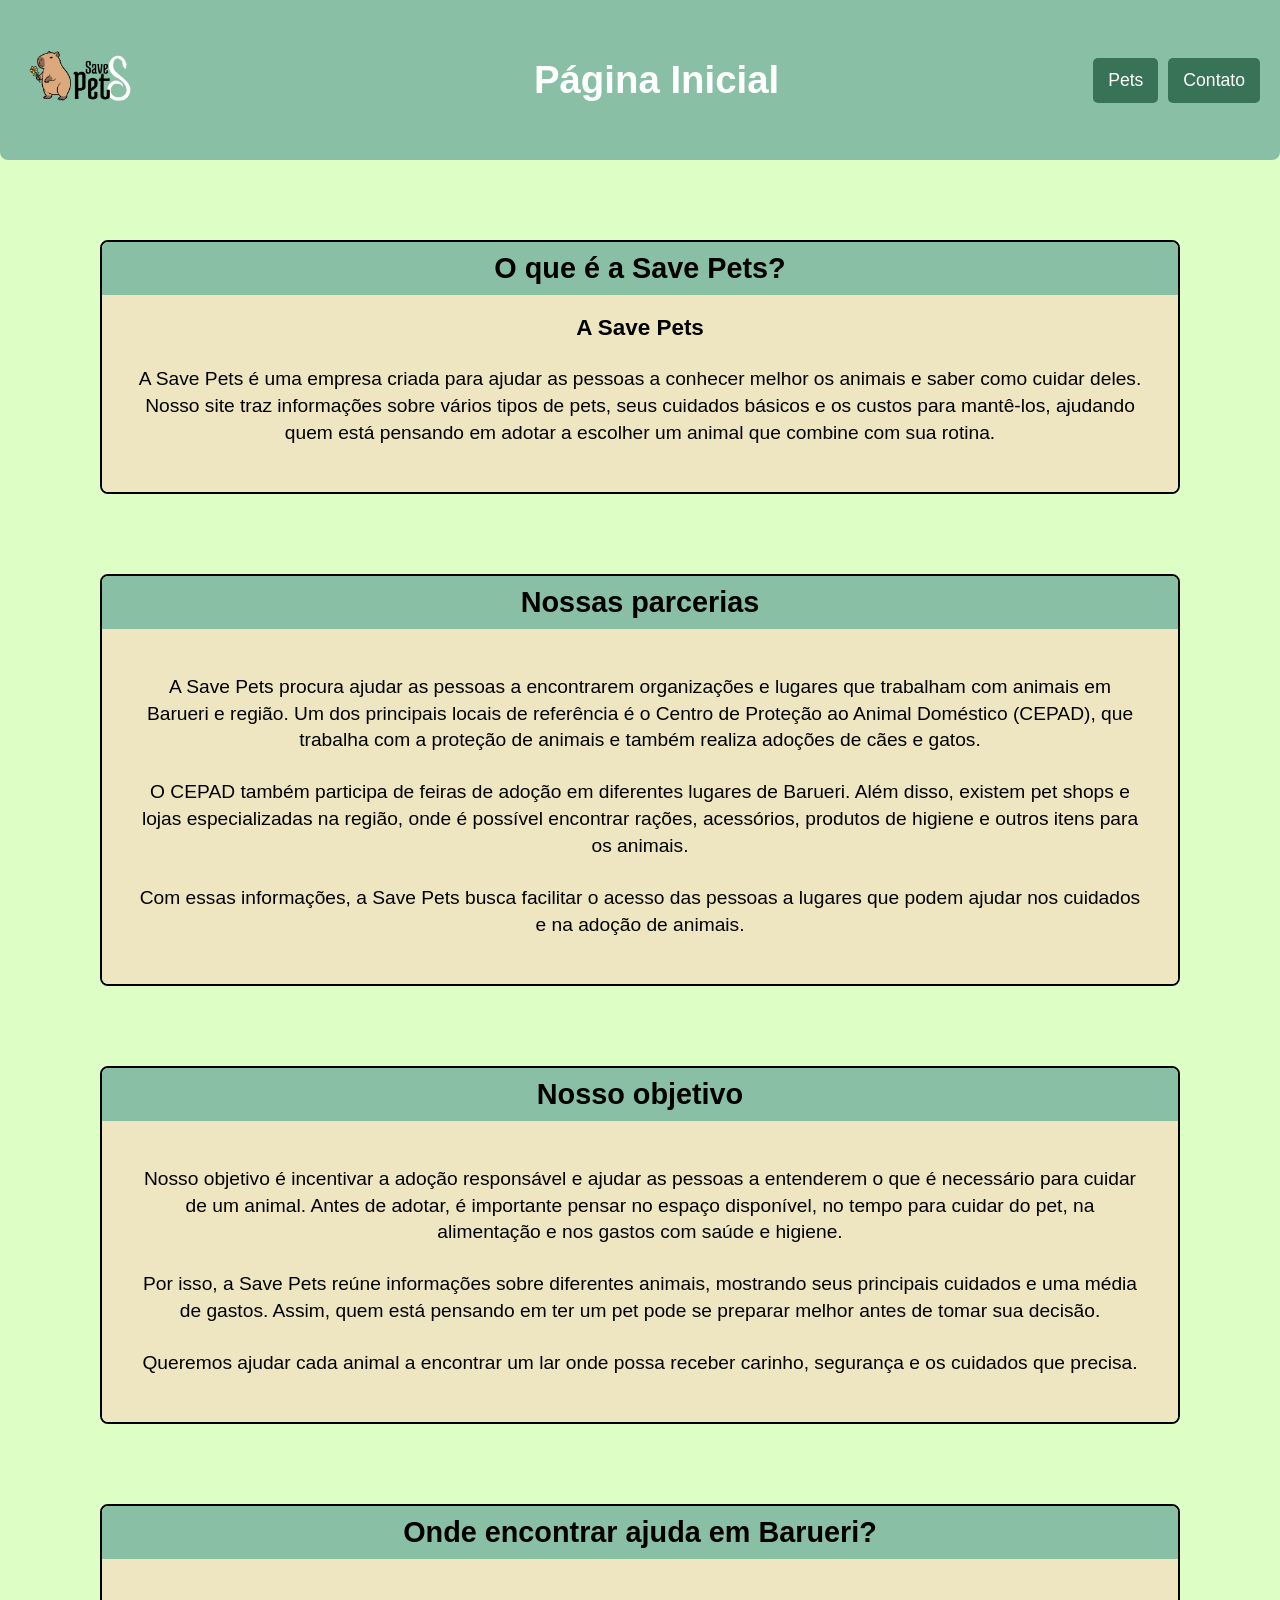
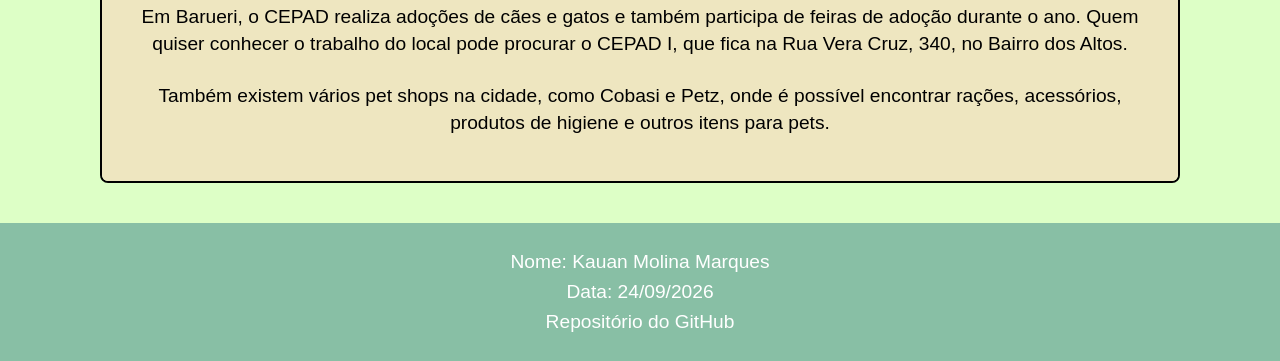
<file: index.html>
<!DOCTYPE html>
<html lang="pt-br">
<head>
    <meta charset="UTF-8">
    <meta name="viewport" content="width=device-width, initial-scale=1.0">
    <link rel="stylesheet" href="./css/style.css">
    <title>Save Pets</title>
</head>
<body>
    <div class="header">
        <img src="./img/logo.png" alt="logo" title="logo" height="120" width="120">
        <h1 class="inicial">Página Inicial</h1>
        <div class="nav">
            <ul class="menu">
                <li><a href="pets.html">Pets</a></li>
                <li><a href="contato.html">Contato</a></li>
            </ul>
        </div>
    </div>
    <section class="junto">
    <h2>O que é a Save Pets?</h2>
    <div class="conteudo">
        <h3>A Save Pets</h3>
        <p>A Save Pets é uma empresa criada para ajudar as pessoas a conhecer melhor os animais e saber como cuidar deles. Nosso site traz informações sobre vários tipos de pets, seus cuidados básicos e os custos para mantê-los, ajudando quem está pensando em adotar a escolher um animal que combine com sua rotina.</p>
    </div>
</section>

<section class="junto">
    <h2>Nossas parcerias</h2>
    <div class="conteudo">
        <p>A Save Pets procura ajudar as pessoas a encontrarem organizações e lugares que trabalham com animais em Barueri e região. Um dos principais locais de referência é o Centro de Proteção ao Animal Doméstico (CEPAD), que trabalha com a proteção de animais e também realiza adoções de cães e gatos.</p>
        <p>O CEPAD também participa de feiras de adoção em diferentes lugares de Barueri. Além disso, existem pet shops e lojas especializadas na região, onde é possível encontrar rações, acessórios, produtos de higiene e outros itens para os animais.</p>
        <p>Com essas informações, a Save Pets busca facilitar o acesso das pessoas a lugares que podem ajudar nos cuidados e na adoção de animais.</p>
    </div>
</section>

<section class="junto">
    <h2>Nosso objetivo</h2>
    <div class="conteudo">
        <p>Nosso objetivo é incentivar a adoção responsável e ajudar as pessoas a entenderem o que é necessário para cuidar de um animal. Antes de adotar, é importante pensar no espaço disponível, no tempo para cuidar do pet, na alimentação e nos gastos com saúde e higiene.</p>
        <p>Por isso, a Save Pets reúne informações sobre diferentes animais, mostrando seus principais cuidados e uma média de gastos. Assim, quem está pensando em ter um pet pode se preparar melhor antes de tomar sua decisão.</p>
        <p>Queremos ajudar cada animal a encontrar um lar onde possa receber carinho, segurança e os cuidados que precisa.</p>
    </div>
</section>

<section class="junto">
    <h2>Onde encontrar ajuda em Barueri?</h2>
    <div class="conteudo">
        <p>Em Barueri, o CEPAD realiza adoções de cães e gatos e também participa de feiras de adoção durante o ano. Quem quiser conhecer o trabalho do local pode procurar o CEPAD I, que fica na Rua Vera Cruz, 340, no Bairro dos Altos.</p>
        <p>Também existem vários pet shops na cidade, como Cobasi e Petz, onde é possível encontrar rações, acessórios, produtos de higiene e outros itens para pets.</p>
    </div>
</section>
    <footer>
       <p>Nome: Kauan Molina Marques</p>
       <p>Data: 24/09/2026</p>
       <p> <a href="https://github.com/Kauan-M-Marques/SavePets.git">Repositório do GitHub</a></p>
    </footer>
</body>
</html>
</file>
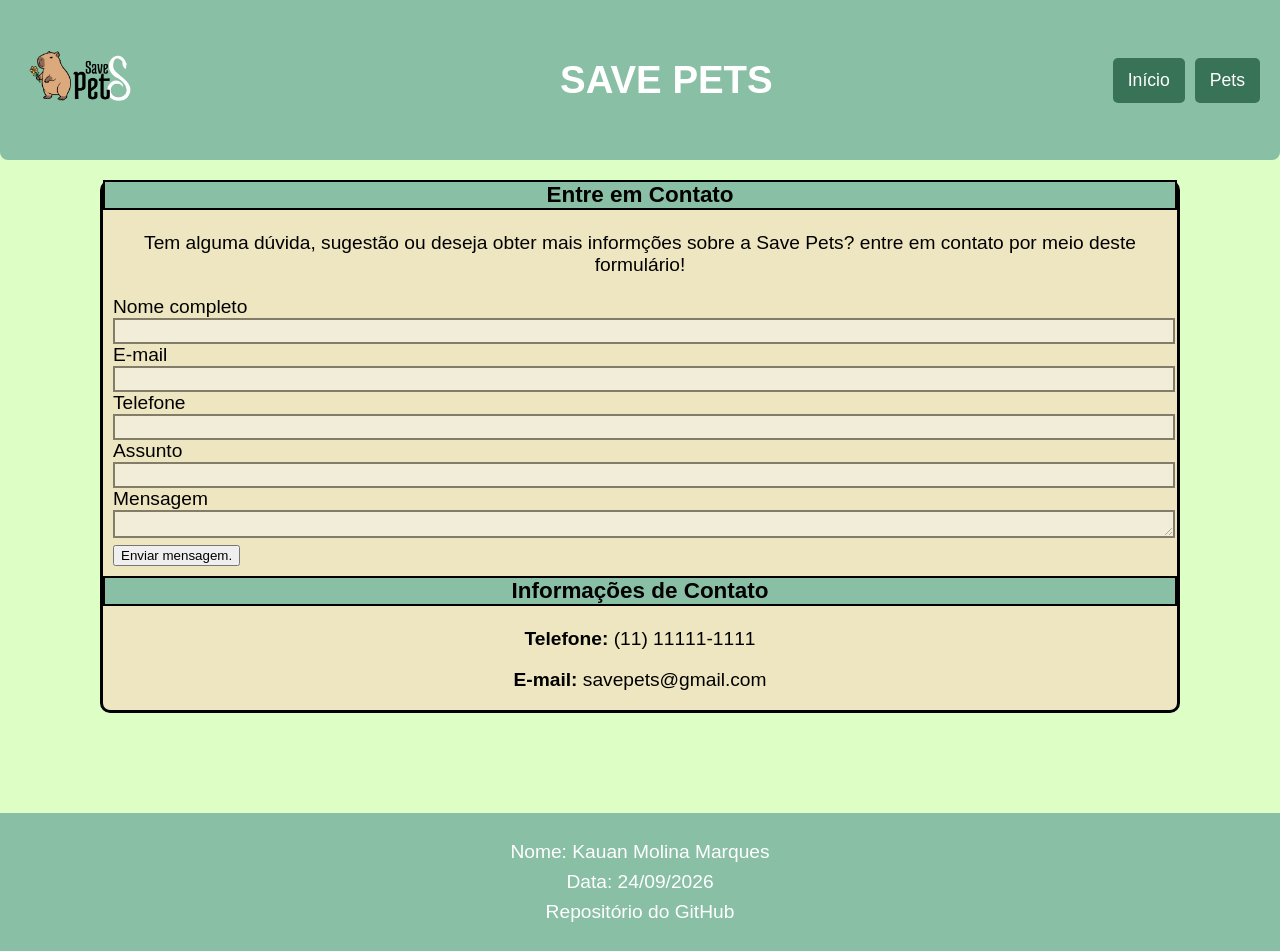
<file: contato.html>
<!DOCTYPE html>
<html lang="en">
<head>
    <meta charset="UTF-8">
    <meta name="viewport" content="width=device-width, initial-scale=1.0">
    <link rel="stylesheet" href="./css/style.css">
    <title>Contato</title>
</head>
<body>
    <div class="header">
     <img src="./img/logo.png" alt="logo" title="logo" height="120" width="120">
     <h1 class="inicial">SAVE PETS</h1>
     <div class="nav">
        <ul class="menu">
            <li><a href="./index.html">Início</a></li>
            <li><a href="pets.html">Pets</a></li>
        </ul>
     </div>
    </div>
    <div class="forms">
<main>
      <section>
            <h3>Entre em Contato</h3>
            <p>Tem alguma dúvida, sugestão ou deseja obter mais informções sobre a Save Pets? entre em contato por meio deste formulário!</p>
      </section>
      <section>
            <form>
                  <label for="nome">Nome completo</label>
                  <input type="text" id="nome" name="nome">
                  <br>
                  <label for="email">E-mail</label>
                  <input type="email" id="email" name="email">
                  <br>
                  <label for="telefone">Telefone</label>
                  <input type="tel" id="telefone" name="telefone">
                  <br>
                  <label for="assunto">Assunto</label>
                  <input type="text" id="assunto" name="assunto">
                  <br>
                  <label for="mensagem">Mensagem</label>
                  <textarea id="mensagem" name="mensagem"></textarea>
                  <br>
                  <button type="submit">Enviar mensagem.</button>
            </form>
      </section>
      <section>
            <h3 class="cont">Informações de Contato</h3>
            <p>
                  <strong>Telefone:</strong> (11) 11111-1111
            </p>
            <p>
                  <strong>E-mail:</strong> savepets@gmail.com</p>
      </section>
</main>
</div>
    <footer>
       <p>Nome: Kauan Molina Marques</p>
       <p>Data: 24/09/2026</p>
       <p> <a href="https://github.com/Kauan-M-Marques/SavePets.git">Repositório do GitHub</a></p>
    </footer>
</body>
</html>
</file>
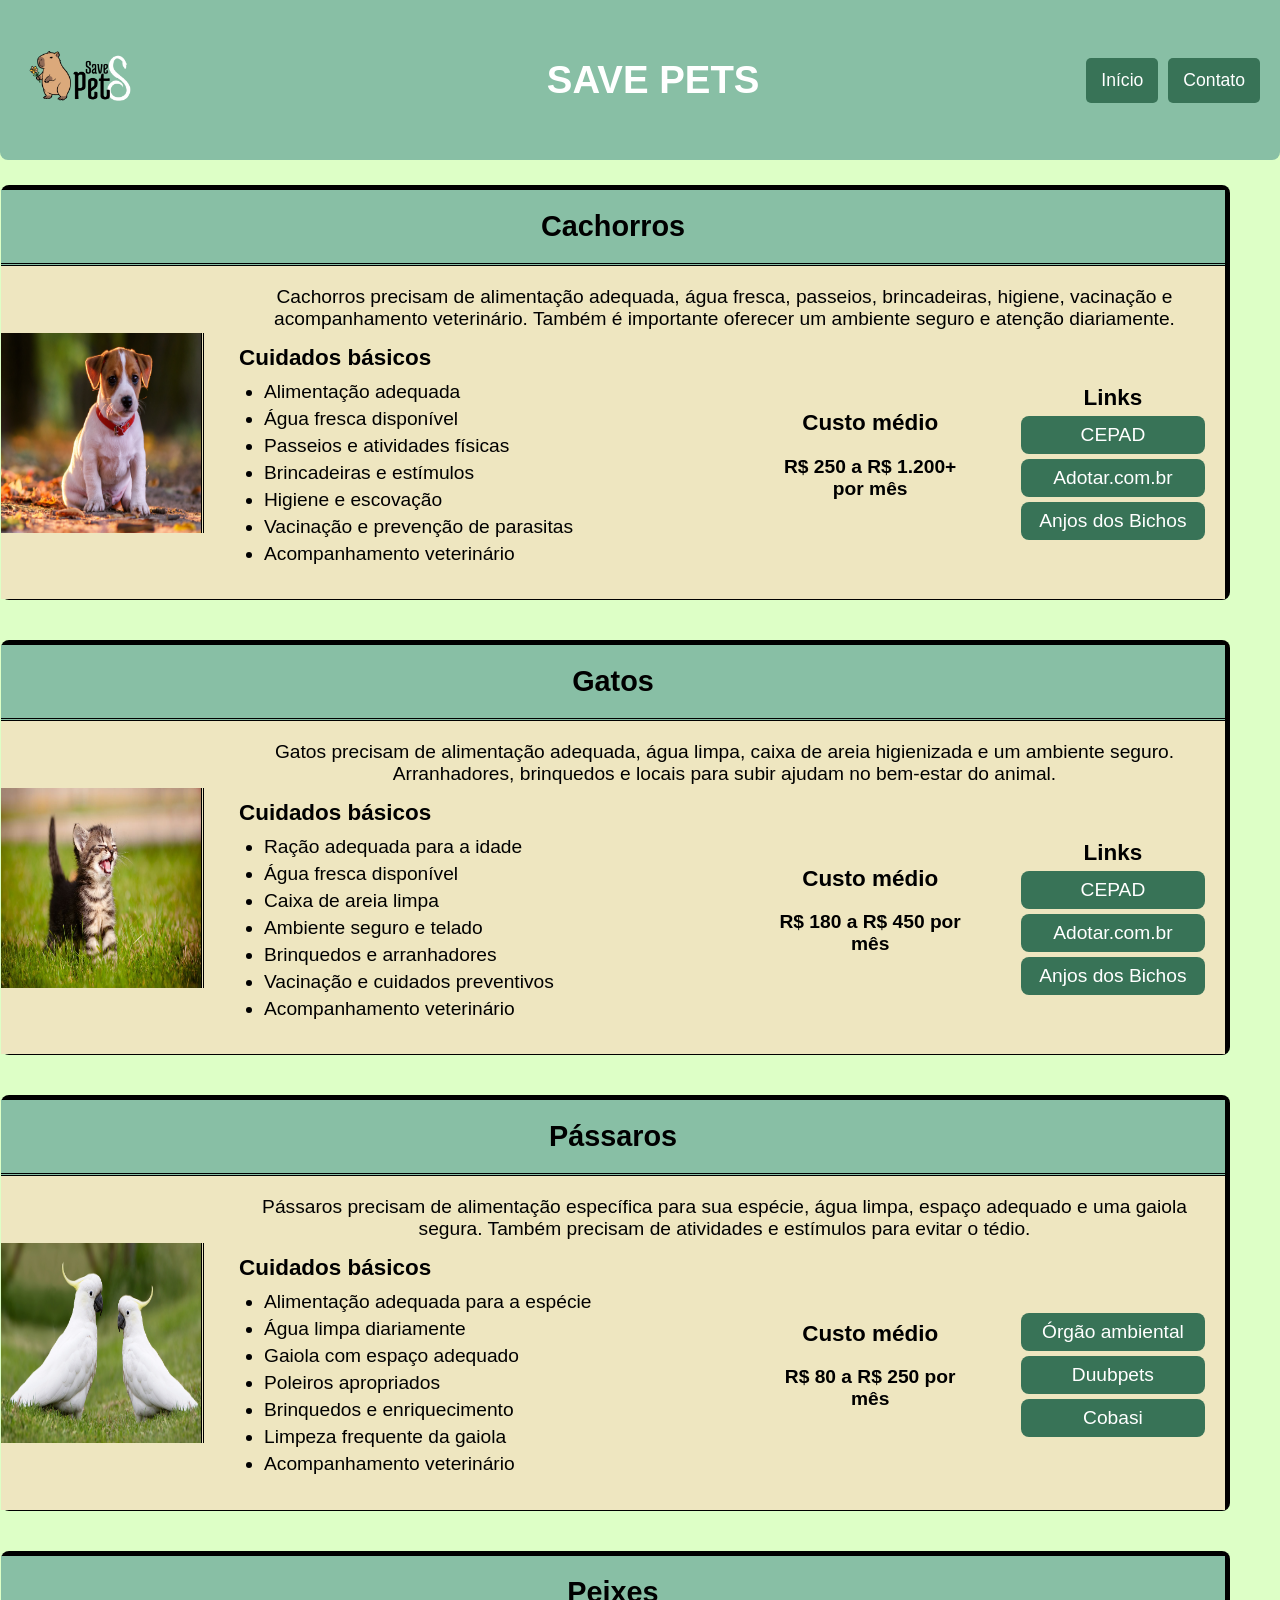
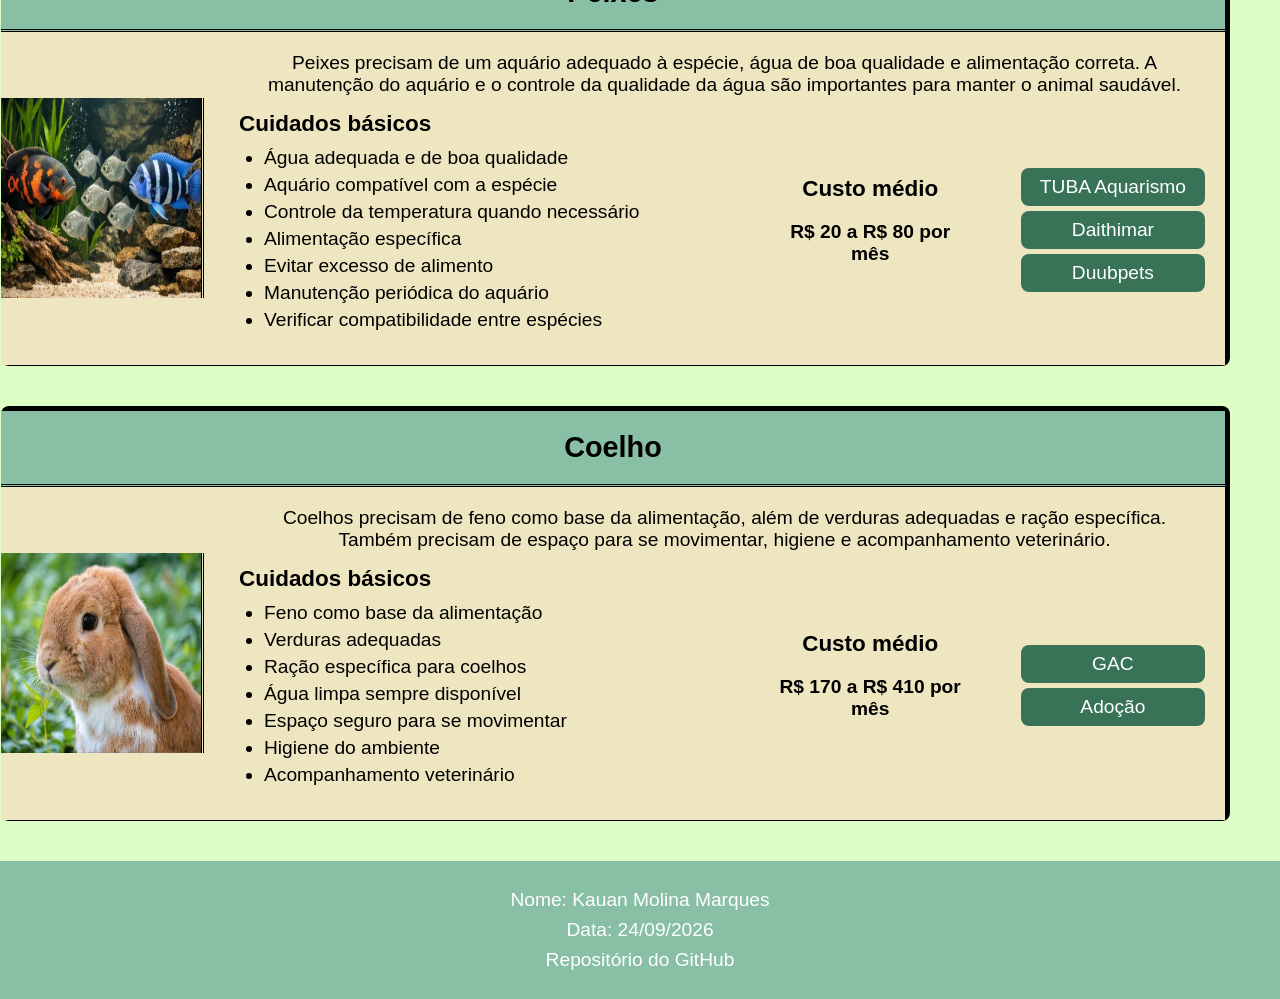
<file: pets.html>
<!DOCTYPE html>
<html lang="pt-br">
<head>
    <meta charset="UTF-8">
    <meta name="viewport" content="width=device-width, initial-scale=1.0">
    <link rel="stylesheet" href="./css/style.css">
    <title>Info Pets</title>
</head>
<body>
    <div class="header">
        <img src="./img/logo.png" alt="logo" title="logo" height="120" width="120">
        <h1 class="inicial">SAVE PETS</h1>
        <div class="nav">
            <ul class="menu">
                <li><a href="./index.html">Início</a></li>
                <li><a href="contato.html">Contato</a></li>
            </ul>
        </div>
    </div>
    <section class="escolhas">
        <div class="cachorro">
            <h2>Cachorros</h2>
            <div class="descricao">
                <img src="./img/cachorros.webp" alt="img-cachorro" title="img-cachorro" height="200" width="200">
                <div class="tabela-botao">
                    <div class="info">
                        <p>
                            Cachorros precisam de alimentação adequada, água fresca,
                            passeios, brincadeiras, higiene, vacinação e acompanhamento
                            veterinário. Também é importante oferecer um ambiente seguro
                            e atenção diariamente.
                        </p>
                    </div>
                    <div class="cuidados">
                        <h3>Cuidados básicos</h3>
                        <ul>
                            <li>Alimentação adequada</li>
                            <li>Água fresca disponível</li>
                            <li>Passeios e atividades físicas</li>
                            <li>Brincadeiras e estímulos</li>
                            <li>Higiene e escovação</li>
                            <li>Vacinação e prevenção de parasitas</li>
                            <li>Acompanhamento veterinário</li>
                        </ul>
                    </div>
                    <div class="custo">
                        <h3>Custo médio</h3>
                        <p>R$ 250 a R$ 1.200+ por mês</p>
                    </div>
                    <div class="link">
                       <h3>Links</h3>
                       <a href="https://portal.barueri.sp.gov.br/secretarias/secretaria-dos-direitos-da-pessoa-com-deficiencia/cepad" target="_blank">CEPAD</a>
                       <a href="https://adotar.com.br/adocao-de-animais/barueri-sp" target="_blank">Adotar.com.br</a>
                       <a href="https://www.anjosdosbichos.com.br/" target="_blank">Anjos dos Bichos</a>
                    </div>
                    </div>
                </div>
            </div>
        </div>
        <div class="gato">
            <h2>Gatos</h2>
            <div class="descricao">
                <img src="./img/gato.jpg" alt="img-gato" title="img-gato" height="200" width="200">
                <div class="tabela-botao">
                    <div class="info">
                        <p>
                            Gatos precisam de alimentação adequada, água limpa,
                            caixa de areia higienizada e um ambiente seguro.
                            Arranhadores, brinquedos e locais para subir ajudam
                            no bem-estar do animal.
                        </p>
                    </div>
                    <div class="cuidados">
                        <h3>Cuidados básicos</h3>
                        <ul>
                            <li>Ração adequada para a idade</li>
                            <li>Água fresca disponível</li>
                            <li>Caixa de areia limpa</li>
                            <li>Ambiente seguro e telado</li>
                            <li>Brinquedos e arranhadores</li>
                            <li>Vacinação e cuidados preventivos</li>
                            <li>Acompanhamento veterinário</li>
                        </ul>
                    </div>
                    <div class="custo">
                        <h3>Custo médio</h3>
                        <p>R$ 180 a R$ 450 por mês</p>
                    </div>
                    <div class="link">
                       <h3>Links</h3>
                       <a href="https://portal.barueri.sp.gov.br/secretarias/secretaria-dos-direitos-da-pessoa-com-deficiencia/cepad" target="_blank">CEPAD</a>
                       <a href="https://adotar.com.br/adocao-de-animais/gato/barueri-sp" target="_blank">Adotar.com.br</a>
                       <a href="https://www.anjosdosbichos.com.br/" target="_blank">Anjos dos Bichos</a>
                    </div>
                </div>
            </div>
        </div>
        <div class="passaros">
            <h2>Pássaros</h2>
            <div class="descricao">
                <img src="./img/passaro.png" alt="img-passaro" title="img-passaro" height="200" width="200">
                <div class="tabela-botao">
                    <div class="info">
                        <p>
                            Pássaros precisam de alimentação específica para sua
                            espécie, água limpa, espaço adequado e uma gaiola segura.
                            Também precisam de atividades e estímulos para evitar
                            o tédio.
                        </p>
                    </div>
                    <div class="cuidados">
                        <h3>Cuidados básicos</h3>
                        <ul>
                            <li>Alimentação adequada para a espécie</li>
                            <li>Água limpa diariamente</li>
                            <li>Gaiola com espaço adequado</li>
                            <li>Poleiros apropriados</li>
                            <li>Brinquedos e enriquecimento</li>
                            <li>Limpeza frequente da gaiola</li>
                            <li>Acompanhamento veterinário</li>
                        </ul>
                    </div>
                    <div class="custo">
                        <h3>Custo médio</h3>
                        <p>R$ 80 a R$ 250 por mês</p>
                    </div>
                    <div class="link">
                        <a href="https://semil.sp.gov.br/duvidas-frequentes/" target="_blank">Órgão ambiental</a>
                        <a href="https://duubpets.com.br/outros-pets/passaros" target="_blank">Duubpets</a>
                        <a href="https://www.cobasi.com.br/lojas/cobasi-tambore" target="_blank">Cobasi</a>
                    </div>
                </div>
            </div>
        </div>
        <div class="peixes">
            <h2>Peixes</h2>
            <div class="descricao">
                <img src="./img/peixes.webp" alt="img-peixe" title="img-peixe" height="200" width="200">
                <div class="tabela-botao">
                    <div class="info">
                        <p>
                            Peixes precisam de um aquário adequado à espécie,
                            água de boa qualidade e alimentação correta. A manutenção
                            do aquário e o controle da qualidade da água são importantes
                            para manter o animal saudável.
                        </p>
                    </div>
                    <div class="cuidados">
                        <h3>Cuidados básicos</h3>
                        <ul>
                            <li>Água adequada e de boa qualidade</li>
                            <li>Aquário compatível com a espécie</li>
                            <li>Controle da temperatura quando necessário</li>
                            <li>Alimentação específica</li>
                            <li>Evitar excesso de alimento</li>
                            <li>Manutenção periódica do aquário</li>
                            <li>Verificar compatibilidade entre espécies</li>
                        </ul>
                    </div>
                    <div class="custo">
                        <h3>Custo médio</h3>
                        <p>R$ 20 a R$ 80 por mês</p>
                    </div>
                    <div class="link">
                        <a href="https://aquarismotuba.dotcominformatica.com.br/" target="_blank">TUBA Aquarismo</a>
                        <a href="https://daithimaraquarios.com.br/inicio" target="_blank">Daithimar</a>
                        <a href="https://duubpets.com.br/outros-pets/peixes" target="_blank">Duubpets</a>
                    </div>
                </div>
            </div>
        </div>
        <div class="coelho">
            <h2>Coelho</h2>
            <div class="descricao">
                <img src="./img/coelho.jpg" alt="img-coelho" title="img-coelho" height="200" width="200">
                <div class="tabela-botao">
                    <div class="info">
                        <p>
                            Coelhos precisam de feno como base da alimentação,
                            além de verduras adequadas e ração específica.
                            Também precisam de espaço para se movimentar,
                            higiene e acompanhamento veterinário.
                        </p>
                    </div>
                    <div class="cuidados">
                        <h3>Cuidados básicos</h3>
                        <ul>
                            <li>Feno como base da alimentação</li>
                            <li>Verduras adequadas</li>
                            <li>Ração específica para coelhos</li>
                            <li>Água limpa sempre disponível</li>
                            <li>Espaço seguro para se movimentar</li>
                            <li>Higiene do ambiente</li>
                            <li>Acompanhamento veterinário</li>
                        </ul>
                    </div>
                    <div class="custo">
                        <h3>Custo médio</h3>
                        <p>R$ 170 a R$ 410 por mês</p>
                    </div>
                    <div class="link">
                         <a href="https://www.grupodeapoioaoscoelhos.org.br/" target="_blank">GAC</a>
                         <a href="https://www.grupodeapoioaoscoelhos.org.br/" target="_blank">Adoção</a>
                    </div>
                </div>
            </div>
        </div>
    </section>
    <footer>
       <p>Nome: Kauan Molina Marques</p>
       <p>Data: 24/09/2026</p>
       <p> <a href="https://github.com/Kauan-M-Marques/SavePets.git">Repositório do GitHub</a></p>
    </footer>
</body>
</html>
</file>
<file: css/style.css>
body {
    margin: 0px;
    padding: 0px;
    font-family: Arial, Helvetica, sans-serif;
    font-size: 1.2rem;
    background-color: #ddffc6;
}
.header {
    background-color: #88BFA5;
    display: flex;
    flex-wrap: wrap;
    justify-content: space-between;
    align-items: center;
    padding: 20px;
    border-radius: 0px 0px 8px 8px;
}
a {
    text-decoration: none;
    color: #fff;
}
button:hover {
background-color: #4CAF50;
color: white;
transform: scale(1.1);
}
ul, li {
    list-style-type: none;
}
.menu {
    display: flex;
}
.menu li {
    margin-left: 10px;
}
.menu li a {
    display: block;
    padding: 12px 15px;
    background-color: #387357;
    border-radius: 5px;
    font-size: 1.1rem;
}
.inicial {
    color: #fff;
    text-align: center;
    margin-left: 130px;
}
.cachorro, .gato, .passaros, .peixes, .coelho {
    margin: 0px;
    padding: 0px;
    border-color: rgb(0, 8, 8);
    border-style: double;
    border-left: 0px;
    border-right: solid 5px ;
    border-bottom: solid 1px;
    border-top: solid 5px;
    margin-bottom: 40px;
    margin-top: 25px;
    margin-right: 50px;
    margin-left: 1px;
    border-radius: 8px;
}
.cachorro h2, .gato h2, .passaros h2, .peixes h2, .coelho h2 {
    background-color: #88BFA5;
    text-align: center;
    padding: 20px;
    margin: 0px;
    border: 0px;
    border-bottom: double;
}
.descricao {
    display: flex;
    gap: 20px;
    align-items: center;
    background-color: #EEE6C0;
}
.descricao img {
    margin: 0px;
    padding: 0px;
    border-right: double;
}
.tabela-botao {
    display: flex;
    flex-wrap: wrap;
    align-items: center;
    justify-content: space-between;
    flex: 1;
    padding: 15px;
    gap: 10px;
}
.info {
    width: 100%;
    text-align: center;
}
.info p {
    margin: 0px;
    padding: 5px;
}
.cuidados {
    width: 50%;
    text-align: left;
}
.cuidados h3 {
    margin: 0px;
}
.cuidados ul {
    padding-left: 25px;
    margin-top: 10px;
}
.cuidados li {
    list-style-type: disc;
    margin-bottom: 5px;
}
.custo {
    width: 20%;
    text-align: center;
}
.custo h3 {
    margin: 0px;
}
.custo p {
    font-weight: bold;
}
.link {
    width: 20%;
    text-align: center;
}
.link h3 {
    margin: 0px;
}
.link a {
    display: block;
    background-color: #387357;
    padding: 8px;
    margin: 5px;
    border-radius: 8px;
}
.descricao table {
    border: 5px;
    border-style: solid;
    margin: auto;
    align-items: center;
    justify-content: center;
    width: 390px;
    background-color: #d2fddd;
    border-radius: 10px;
    border-spacing: 0px;
}
.tabela-botao button {
    background-color: #387357;
    color: white;
    border: none;
    padding: 12px 25px;
    border-radius: 8px;
    width: 200px;
    height: 125px;
    font-size: 40px;
    text-align: center;
    color: #3ddfa9;
}
th, td {
    border: 1px;
    border-style: double;
    padding: 3px;
}
.forms {
    text-align: center;
    background-color: #EEE6C0;
    border-color: rgb(255, 255, 255);
    border: 3px;
    border-style: solid;
    border-radius: 10px;
    margin: 100px;
    padding-top: 0px;
    margin-top: 20px;
    border-top: 0px;
}
.forms h3 {
    background-color: #88BFA5;
    border: 2px black solid;
    padding-top: 0px;
    margin-top: 0px;
    color: #000000;
}
.forms h1 {
    background-color: #88BFA5;
    border: 2px black solid;
    border-bottom: 0px;
    padding-bottom: 0px;
    margin-bottom: 0px;
}
form {
    text-align: left;
    margin: 10px;
}
.escrita {
    width: 500px;
    align-self: center;
}
.junto {
    margin-top: 80px;
    margin-bottom: 40px;
    margin-left: 100px;
    margin-right: 100px;
    border: 2px black solid;
    border-radius: 8px;
    overflow: hidden;
}
.junto h2 {
    background-color: #88BFA5;
    text-align: center;
    margin: 0px;
    padding: 10px;
    border: 0px;
}
.conteudo {
    background-color: #EEE6C0;
    padding: 20px;
    text-align: center;
}
.conteudo h3 {
    margin-top: 0px;
    margin-bottom: 25px;
}
.conteudo p {
    margin: 25px 15px;
    line-height: 1.4;
}
input, textarea {
    width: 100%;
    height: 20px;
    background-color:rgb(245, 247, 247);
    opacity: 0.45;
    border: solid 2px black;
}
footer {
    text-align: center;
    padding: 20px;
    background-color: #88BFA5;
    color: white;
}
footer p {
    margin: 8px 0;
}
footer a {
    color: white;
    text-decoration: none;
    }
</file>
